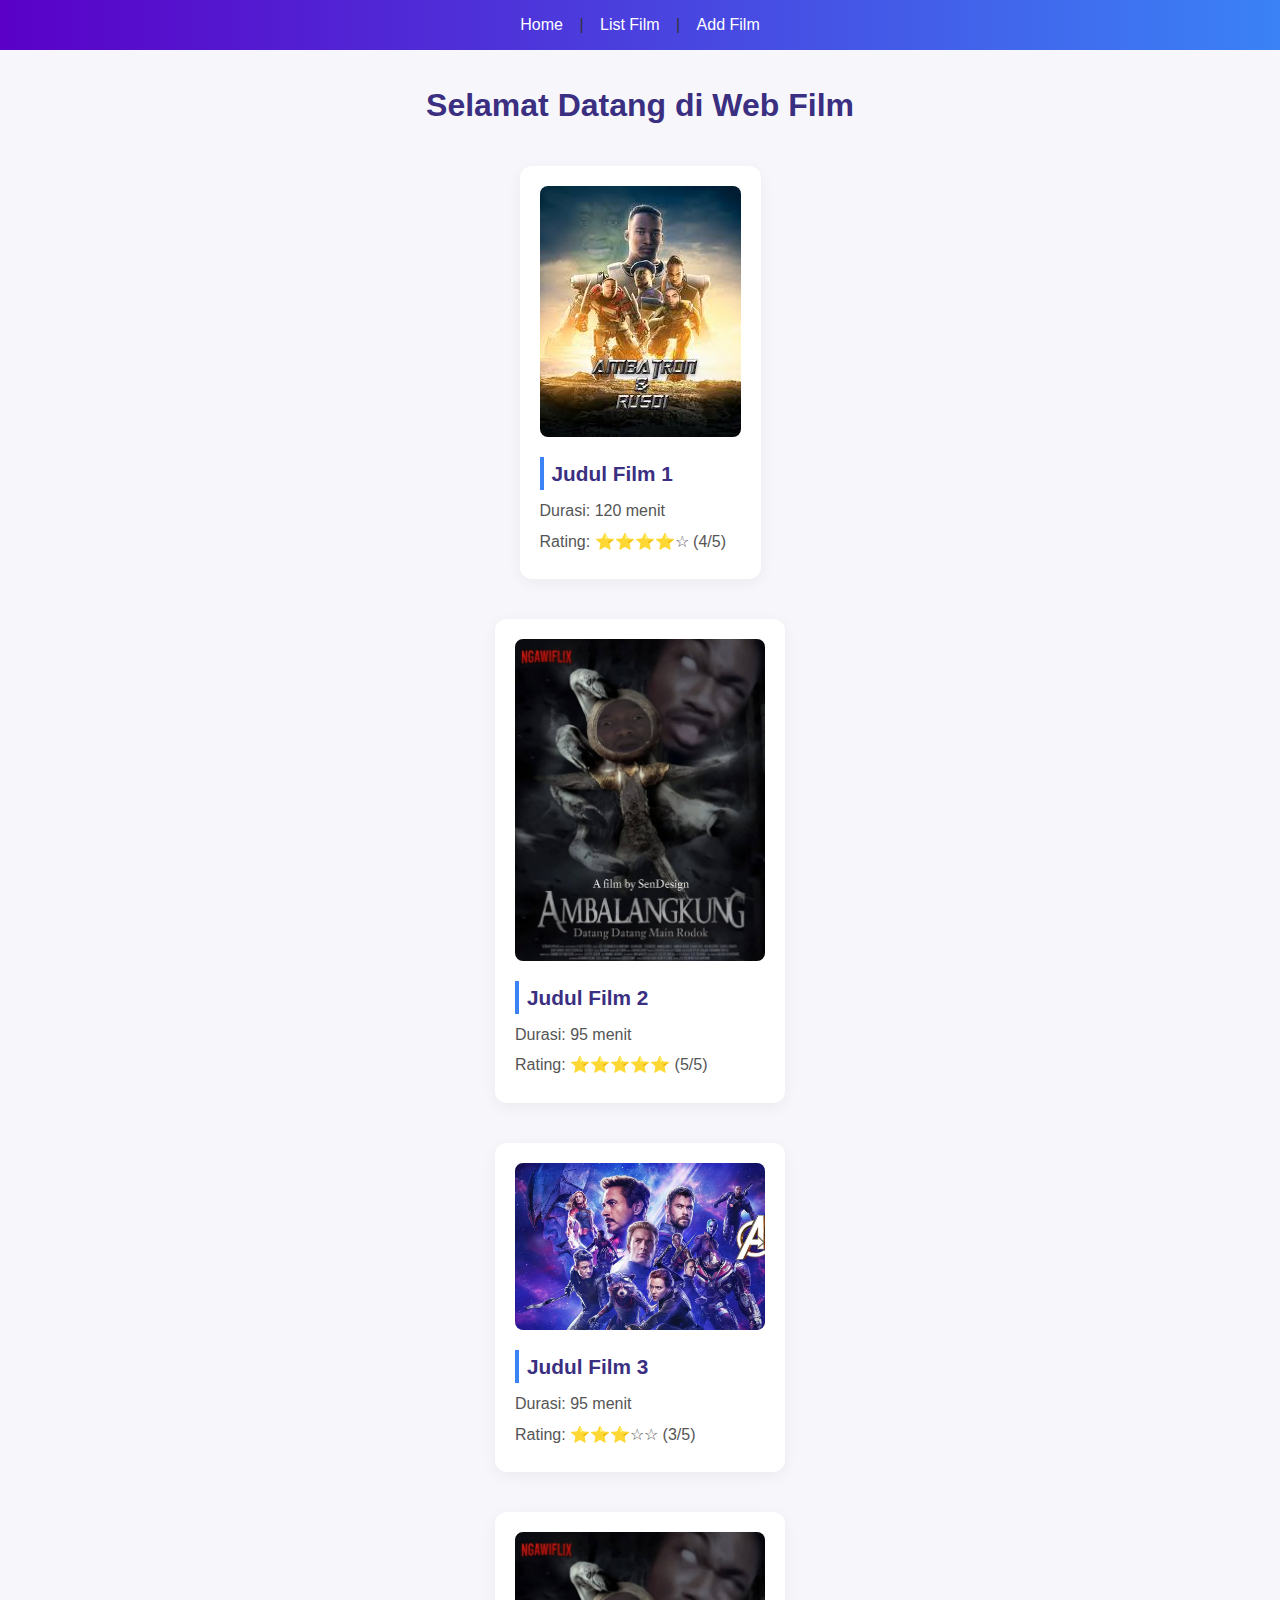
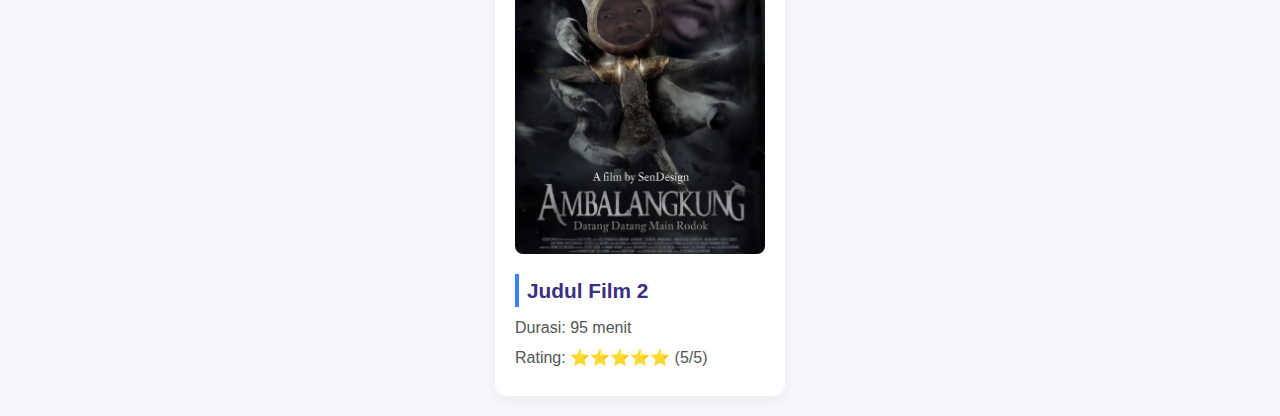
<file: latihan1/index.html>
<!DOCTYPE html>
<html lang="id">
<head>
    <meta charset="UTF-8">
    <title>Home - Web Film</title>
    <link rel="stylesheet" href="style.css">
</head>
<body>
    <nav>
        <a href="index.html">Home</a> |
        <a href="list_film.html">List Film</a> |
        <a href="add_film.html">Add Film</a>
    </nav>

    <h1>Selamat Datang di Web Film</h1>
    <div class="film-card">
        <img src="ambatron.jpg" alt="Poster Film 1" width="200">
        <h2>Judul Film 1</h2>
        <p>Durasi: 120 menit</p>
        <p>Rating: ⭐⭐⭐⭐☆ (4/5)</p>
    </div>

    <div class="film-card">
        <img src="ambalangkung.jpg" alt="Poster Film 2" width="200">
        <h2>Judul Film 2</h2>
        <p>Durasi: 95 menit</p>
        <p>Rating: ⭐⭐⭐⭐⭐ (5/5)</p>
    </div>

    <div class="film-card">
        <img src="avengers.jpg" alt="Poster Film 2" width="200">
        <h2>Judul Film 3</h2>
        <p>Durasi: 95 menit</p>
        <p>Rating: ⭐⭐⭐☆☆ (3/5)</p>
    </div>

    <div class="film-card">
        <img src="ambalangkung.jpg" alt="Poster Film 2" width="200">
        <h2>Judul Film 2</h2>
        <p>Durasi: 95 menit</p>
        <p>Rating: ⭐⭐⭐⭐⭐ (5/5)</p>
    </div>
</body>
</html>
</file>
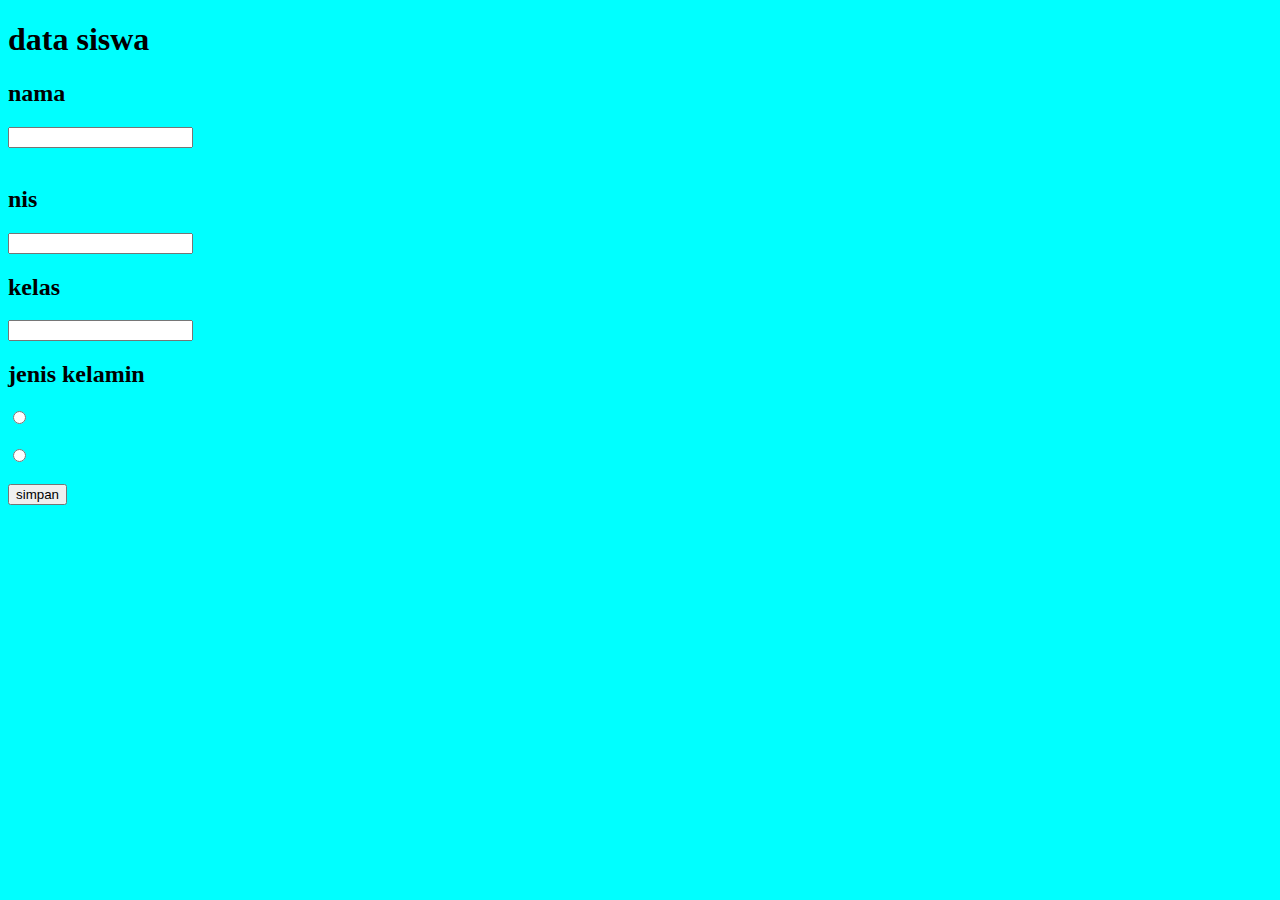
<file: data.html>
<!DOCTYPE html>
<html lang="en">
<head>
    <meta charset="UTF-8">
    <meta name="viewport" content="width=device-width, initial-scale=1.0">
    <title>Document</title>
    <link rel="stylesheet" href="style.css">
</head>
<body>
    <h1>data siswa</h1>
    <form action="input" method="post">
        <h2>nama</h2>
        <input type="text" name="nama" id=""><br><br>
        <h2>nis</h2>
        <input type="text" name="nis" id="">
        <h2>kelas</h2>
        <input type="text" name="kelas" id="">
        <h2>jenis kelamin</h2>
        <input type="radio" value="laki-laki" id=""> <label for="laki-laki"></label><br><br>
        <input type="radio" value="perempuan" id=""> <label for="perempuan"></label><br><br>
        <input type="button" value="simpan">
    </form>
</body>
</html>
</file>
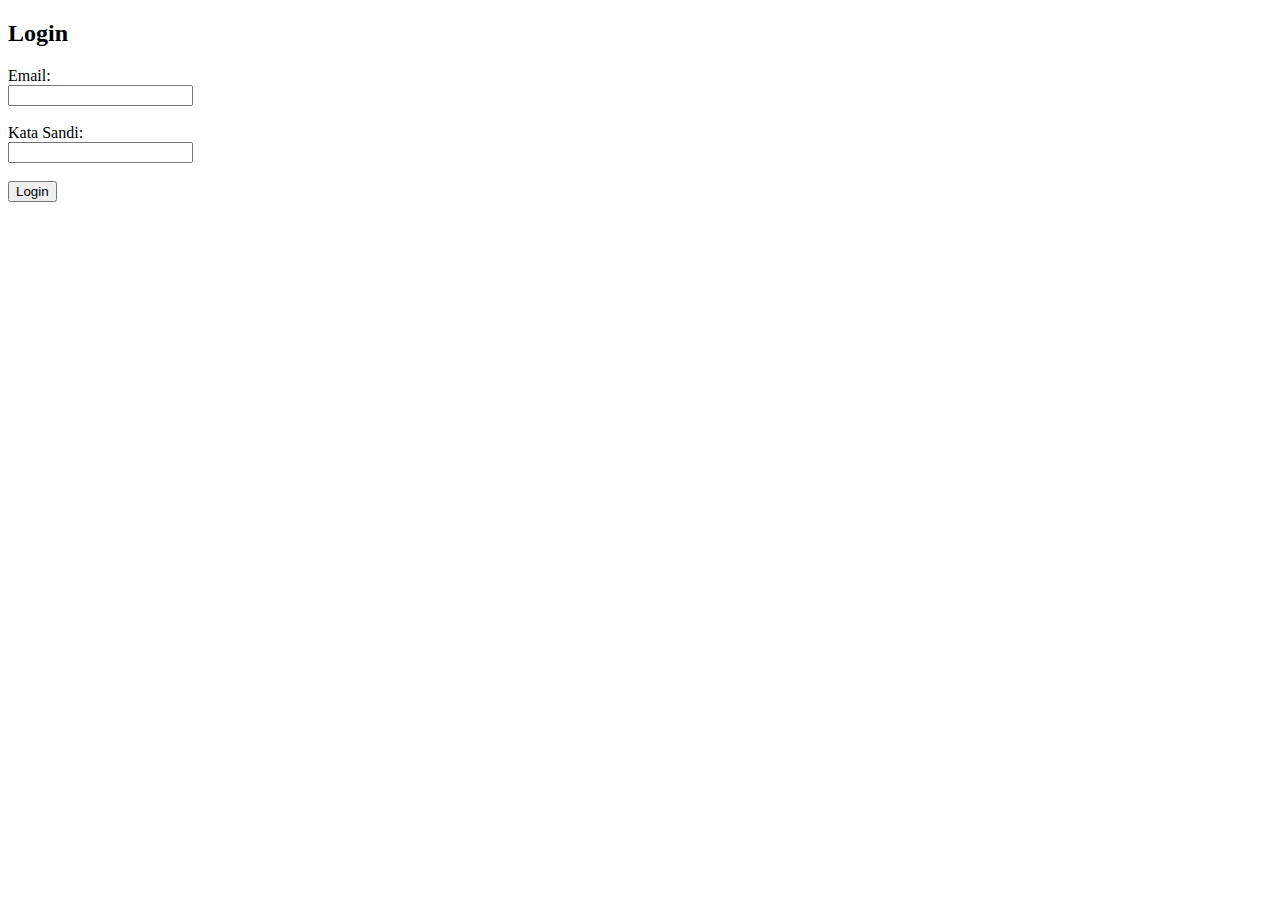
<file: login.html>
<!DOCTYPE html>
<html lang="id">
<head>
  <meta charset="UTF-8">
  <title>Form Login</title>
</head>
<body>
  <h2>Login</h2>
  <form action="proses_login.php" method="post">
    <label for="email">Email:</label><br>
    <input type="email" id="email" name="email" required><br><br>

    <label for="password">Kata Sandi:</label><br>
    <input type="password" id="password" name="password" required><br><br>

    <button type="submit">Login</button>
  </form>
</body>
</html>
</file>
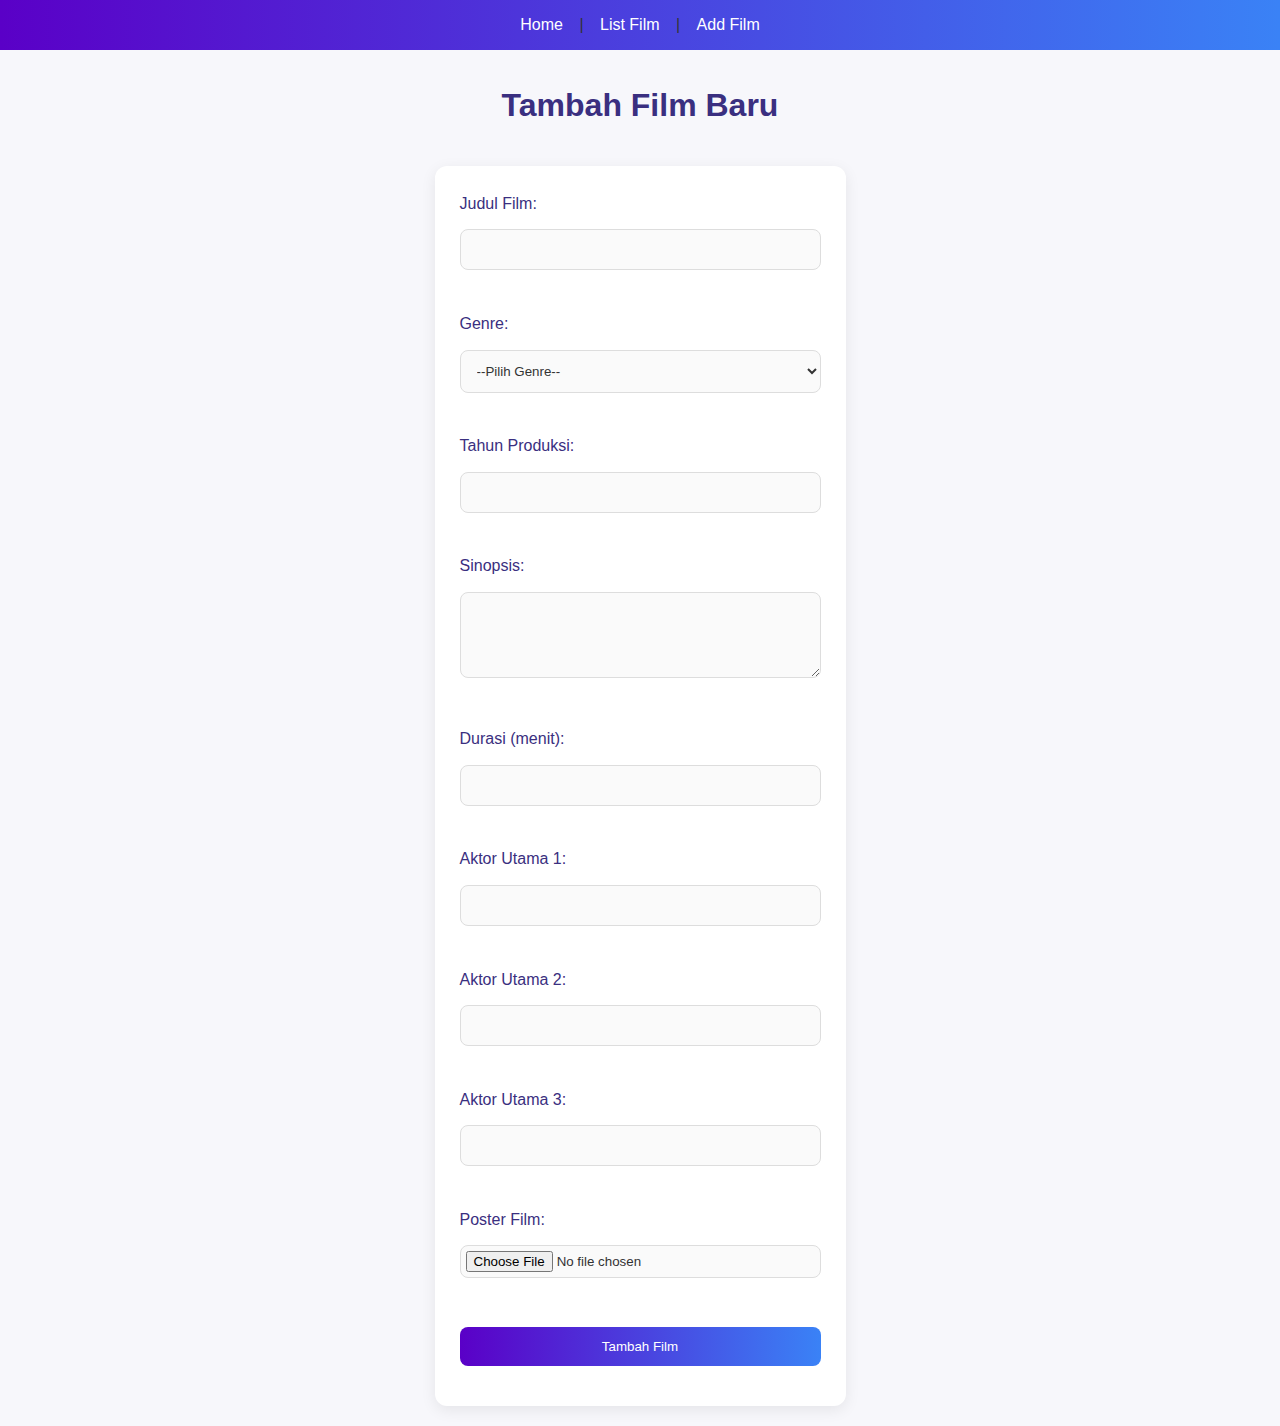
<file: latihan1/add_film.html>
<!DOCTYPE html>
<html lang="id">
<head>
    <meta charset="UTF-8">
    <title>Add Film - Web Film</title>
    <link rel="stylesheet" href="style.css">
</head>
<body>
    <nav>
        <a href="index.html">Home</a> |
        <a href="list_film.html">List Film</a> |
        <a href="add_film.html">Add Film</a>
    </nav>

    <h1>Tambah Film Baru</h1>

    <form action="proses_add.php" method="post" enctype="multipart/form-data">
        <label for="judul">Judul Film:</label><br>
        <input type="text" id="judul" name="judul" required><br><br>

        <label for="genre">Genre:</label><br>
        <select id="genre" name="genre" required>
            <option value="">--Pilih Genre--</option>
            <option value="Action">Action</option>
            <option value="Drama">Drama</option>
            <option value="Comedy">Comedy</option>
            <option value="Horror">Horror</option>
            <option value="Romance">Romance</option>
        </select><br><br>

        <label for="tahun">Tahun Produksi:</label><br>
        <input type="number" id="tahun" name="tahun" min="1900" max="2100" required><br><br>

        <label for="sinopsis">Sinopsis:</label><br>
        <textarea id="sinopsis" name="sinopsis" rows="4" cols="40"></textarea><br><br>

        <label for="durasi">Durasi (menit):</label><br>
        <input type="number" id="durasi" name="durasi" required><br><br>

        <label for="aktor1">Aktor Utama 1:</label><br>
        <input type="text" id="aktor1" name="aktor1" required><br><br>

        <label for="aktor2">Aktor Utama 2:</label><br>
        <input type="text" id="aktor2" name="aktor2" required><br><br>

        <label for="aktor3">Aktor Utama 3:</label><br>
        <input type="text" id="aktor3" name="aktor3" required><br><br>

        <label for="poster">Poster Film:</label><br>
        <input type="file" id="poster" name="poster" accept="image/*" required><br><br>

        <input type="submit" value="Tambah Film">
    </form>
</body>
</html>
</file>
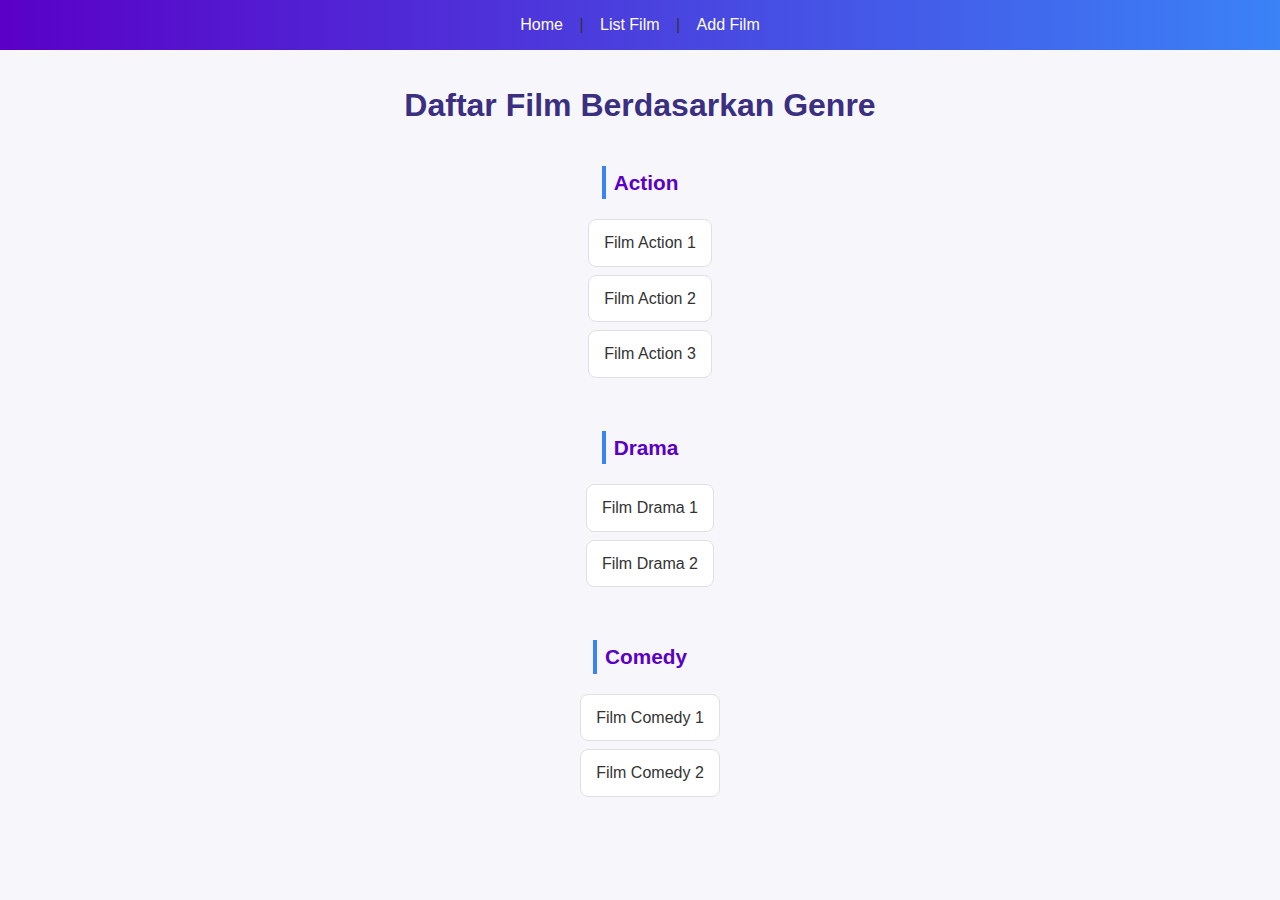
<file: latihan1/list_film.html>
<!DOCTYPE html>
<html lang="id">
<head>
    <meta charset="UTF-8">
    <title>List Film - Web Film</title>
    <link rel="stylesheet" href="style.css">
</head>
<body>
    <nav>
        <a href="index.html">Home</a> |
        <a href="list_film.html">List Film</a> |
        <a href="add_film.html">Add Film</a>
    </nav>

    <h1>Daftar Film Berdasarkan Genre</h1>

    <h2>Action</h2>
    <ul>
        <li>Film Action 1</li>
        <li>Film Action 2</li>
        <li>Film Action 3</li>
    </ul>

    <h2>Drama</h2>
    <ul>
        <li>Film Drama 1</li>
        <li>Film Drama 2</li>
    </ul>

    <h2>Comedy</h2>
    <ul>
        <li>Film Comedy 1</li>
        <li>Film Comedy 2</li>
    </ul>
</body>
</html>
</file>
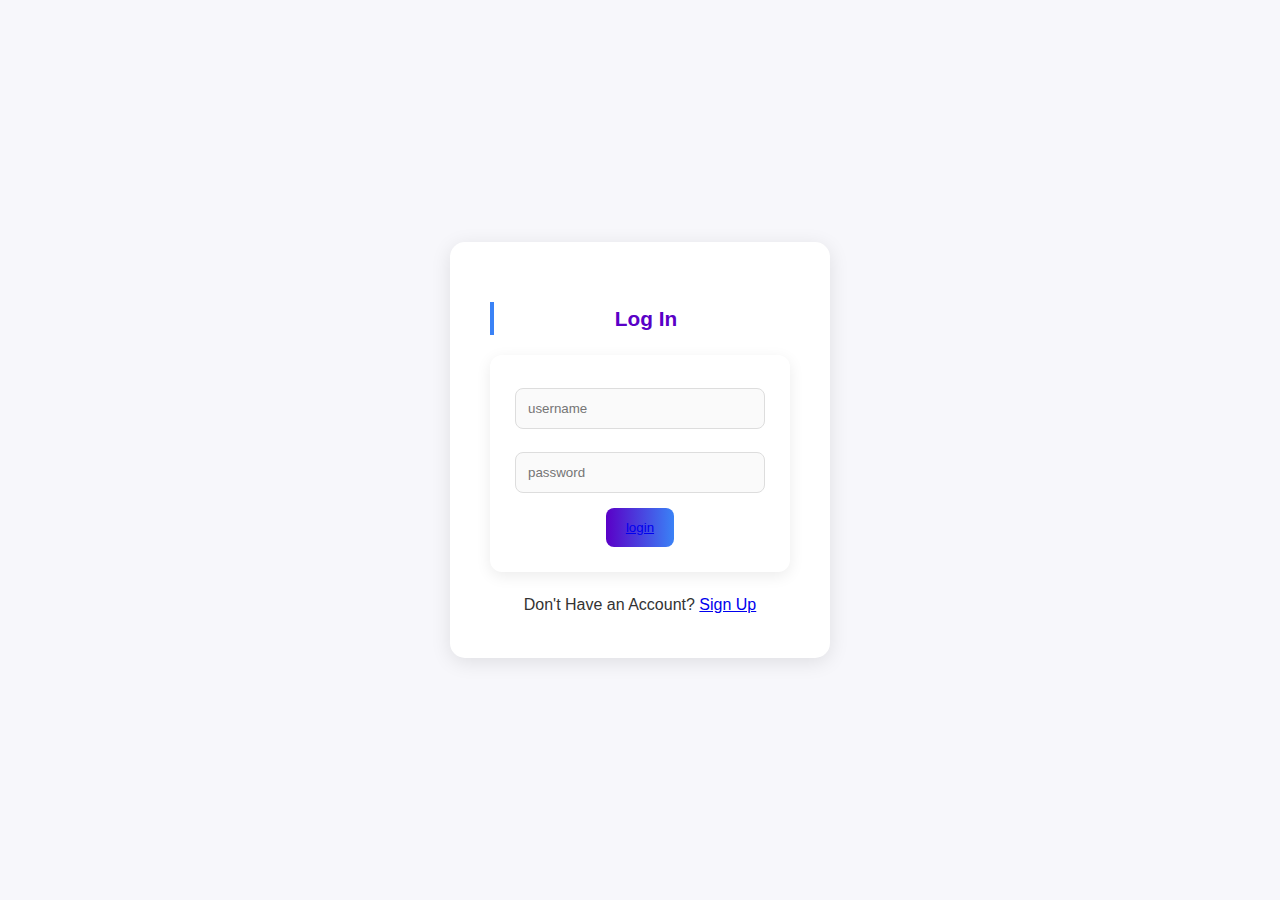
<file: latihan1/login.html>
<!DOCTYPE html>
<html lang="id">
<head>
  <meta charset="UTF-8">
  <title>Login</title>
  <link rel="stylesheet" href="style.css">
</head>
<body>
  <div class="overlay">
    <div class="login-box">
      <h2>Log In</h2>
      <form>
        <input type="text" placeholder="username">
        <input type="password" placeholder="password">
        <button type="submit"><a href="index.html">login</a></button>
      </form>
      <p>Don't Have an Account? <a href="register.html">Sign Up</a></p>
    </div>
  </div>
</body>
</html>
</file>
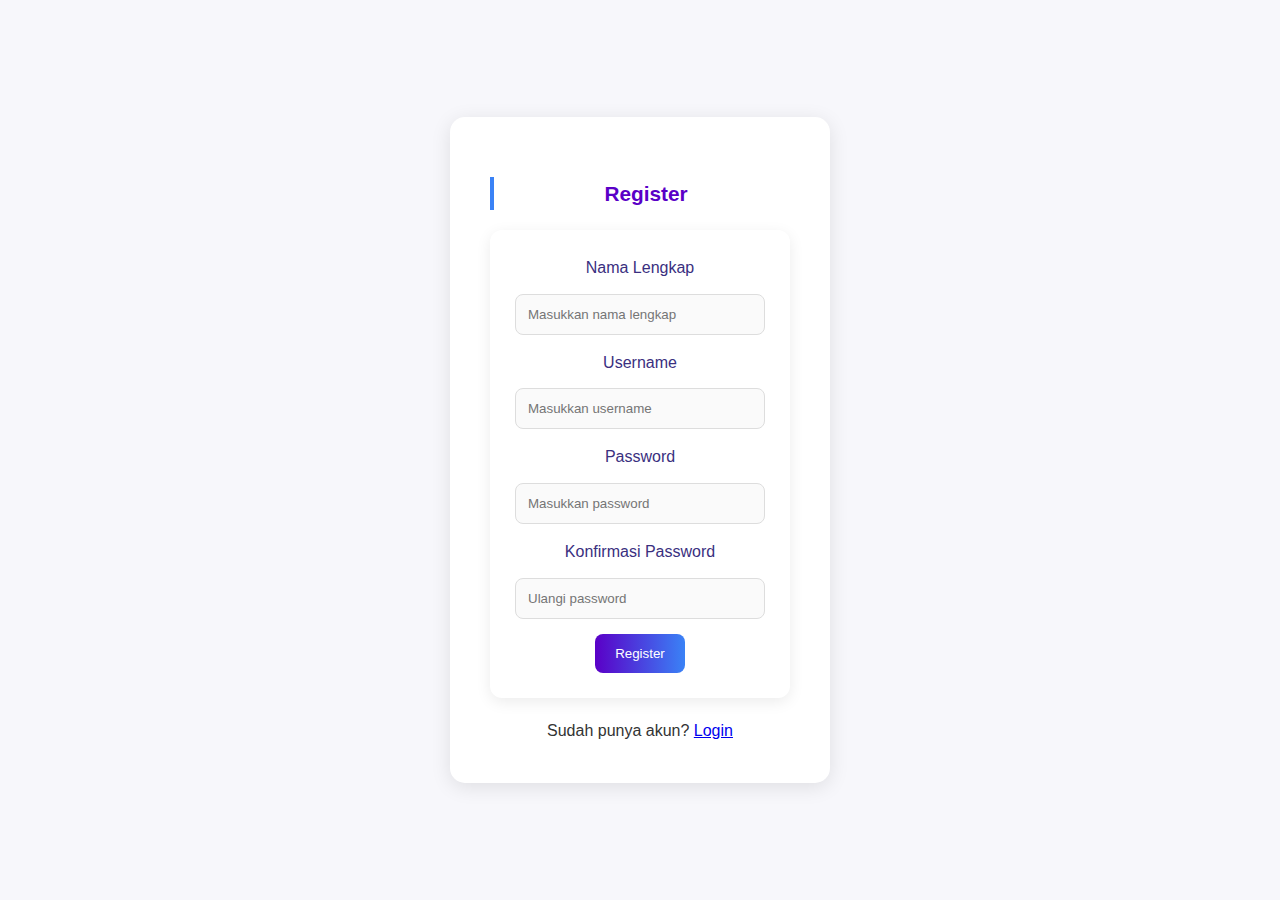
<file: latihan1/register.html>
<!DOCTYPE html>
<html lang="id">
<head>
  <meta charset="UTF-8">
  <title>Register</title>
  <link rel="stylesheet" href="style.css">
</head>
<body>
  <div class="overlay">
  <div class="login-box">
    <h2>Register</h2>
    <form>
      
        <label>Nama Lengkap</label>
        <input type="text" placeholder="Masukkan nama lengkap">
      
      
        <label>Username</label>
        <input type="text" placeholder="Masukkan username">
      
      
        <label>Password</label>
        <input type="password" placeholder="Masukkan password">
      
      
        <label>Konfirmasi Password</label>
        <input type="password" placeholder="Ulangi password">
      
      <button class="btn">Register</button>
    </form>
    <p>Sudah punya akun? <a href="login.html">Login</a></p>
  </div>
  </div>
</body>
</html>
</file>
<file: latihan1/style.css>
* {
  margin: 0;
  padding: 0;
  box-sizing: border-box;
  font-family: "Poppins", Arial, sans-serif;
}

body {
  background: #f7f7fb;
  color: #333;
  line-height: 1.6;
  font-size: 16px;
  min-height: 100vh;
  display: flex;
  flex-direction: column;
  align-items: center;
}

nav {
  width: 100%;
  background: linear-gradient(to right, #5a00c7, #3a82f6);
  padding: 12px 0;
  text-align: center;
  position: sticky;
  top: 0;
  z-index: 1000;
}

nav a {
  color: #fff;
  margin: 0 12px;
  text-decoration: none;
  font-weight: 500;
  transition: opacity 0.3s ease;
}

nav a:hover {
  opacity: 0.7;
}

h1 {
  margin: 30px 0 15px;
  text-align: center;
  font-size: 2rem;
  font-weight: 600;
  color: #3a2f80;
}

h2 {
  margin: 20px 0 10px;
  font-size: 1.3rem;
  color: #5a00c7;
  border-left: 4px solid #3a82f6;
  padding-left: 8px;
}

ul {
  list-style: none;
  margin: 10px 0 25px 20px;
  padding: 0;
}

li {
  background: #fff;
  border: 1px solid #e0e0e0;
  padding: 10px 15px;
  margin-bottom: 8px;
  border-radius: 8px;
  transition: transform 0.2s ease, box-shadow 0.2s ease;
}

li:hover {
  transform: translateX(5px);
  box-shadow: 0px 4px 10px rgba(90, 0, 199, 0.1);
}

.film-card {
  background: #fff;
  border-radius: 12px;
  padding: 20px;
  margin: 20px auto;
  max-width: 600px;
  box-shadow: 0px 4px 15px rgba(0, 0, 0, 0.05);
  transition: transform 0.2s ease;
}

.film-card:hover {
  transform: translateY(-5px);
}

.film-card img {
  display: block;
  border-radius: 8px;
  margin-bottom: 15px;
  width: 100%;
  max-width: 250px;
}

.film-card h2 {
  margin-bottom: 8px;
  color: #3a2f80;
}

.film-card p {
  margin: 5px 0;
  color: #555;
}

form {
  background: #fff;
  padding: 25px;
  border-radius: 12px;
  max-width: 500px;
  margin: 20px auto;
  box-shadow: 0px 4px 15px rgba(0, 0, 0, 0.08);
}

label {
  font-weight: 500;
  margin-bottom: 5px;
  display: inline-block;
  color: #3a2f80;
}

input, select, textarea {
  width: 100%;
  padding: 12px;
  margin: 8px 0 15px;
  border: 1px solid #ddd;
  border-radius: 8px;
  background: #fafafa;
  color: #333;
  outline: none;
  transition: border 0.3s ease, background 0.3s ease;
}

input:focus, select:focus, textarea:focus {
  border: 1px solid #5a00c7;
  background: #fff;
}

input[type="file"] {
  padding: 5px;
}

input[type="submit"], button, .btn {
  background: linear-gradient(to right, #5a00c7, #3a82f6);
  color: #fff;
  font-weight: 500;
  border: none;
  padding: 12px 20px;
  border-radius: 8px;
  cursor: pointer;
  transition: opacity 0.3s ease, transform 0.2s ease;
}

input[type="submit"]:hover, button:hover, .btn:hover {
  opacity: 0.85;
  transform: translateY(-2px);
}

.overlay {
  width: 100%;
  min-height: 100vh;
  display: flex;
  align-items: center;
  justify-content: center;
  background: #f7f7fb;
}

.login-box {
  background: #fff;
  padding: 40px;
  border-radius: 15px;
  width: 100%;
  max-width: 380px;
  text-align: center;
  box-shadow: 0px 4px 20px rgba(0, 0, 0, 0.1);
}

.login-box h2 {
  margin-bottom: 20px;
  color: #5a00c7;
}

@media (max-width: 768px) {
  body {
    font-size: 14px;
  }
  
  nav a {
    display: inline-block;
    margin: 6px;
  }
  
  .film-card {
    margin: 15px;
    padding: 15px;
  }
}
</file>
<file: style.css>
body{
    background-color: aqua;
}

.profile-card {
  width: 320px;
  margin: 80px auto;
  margin-bottom: 20px;
  margin-top: 30px;
  background-color: white;
  color: #333;
  border-radius: 20px;
  box-shadow: 0 8px 20px rgba(0, 0, 0, 0.2);
  overflow: hidden;
  text-align: center;
  transition: transform 0.3s;
}

.card-background {
  height: 100px;
}

.profile-img {
  width: 120px;
  height: 120px;
  border-top-right-radius: 20%;
  border-top-left-radius: 20%;
  margin-top: -60px;
  border: 5px solid white;
  object-fit: cover;
}
</file>
